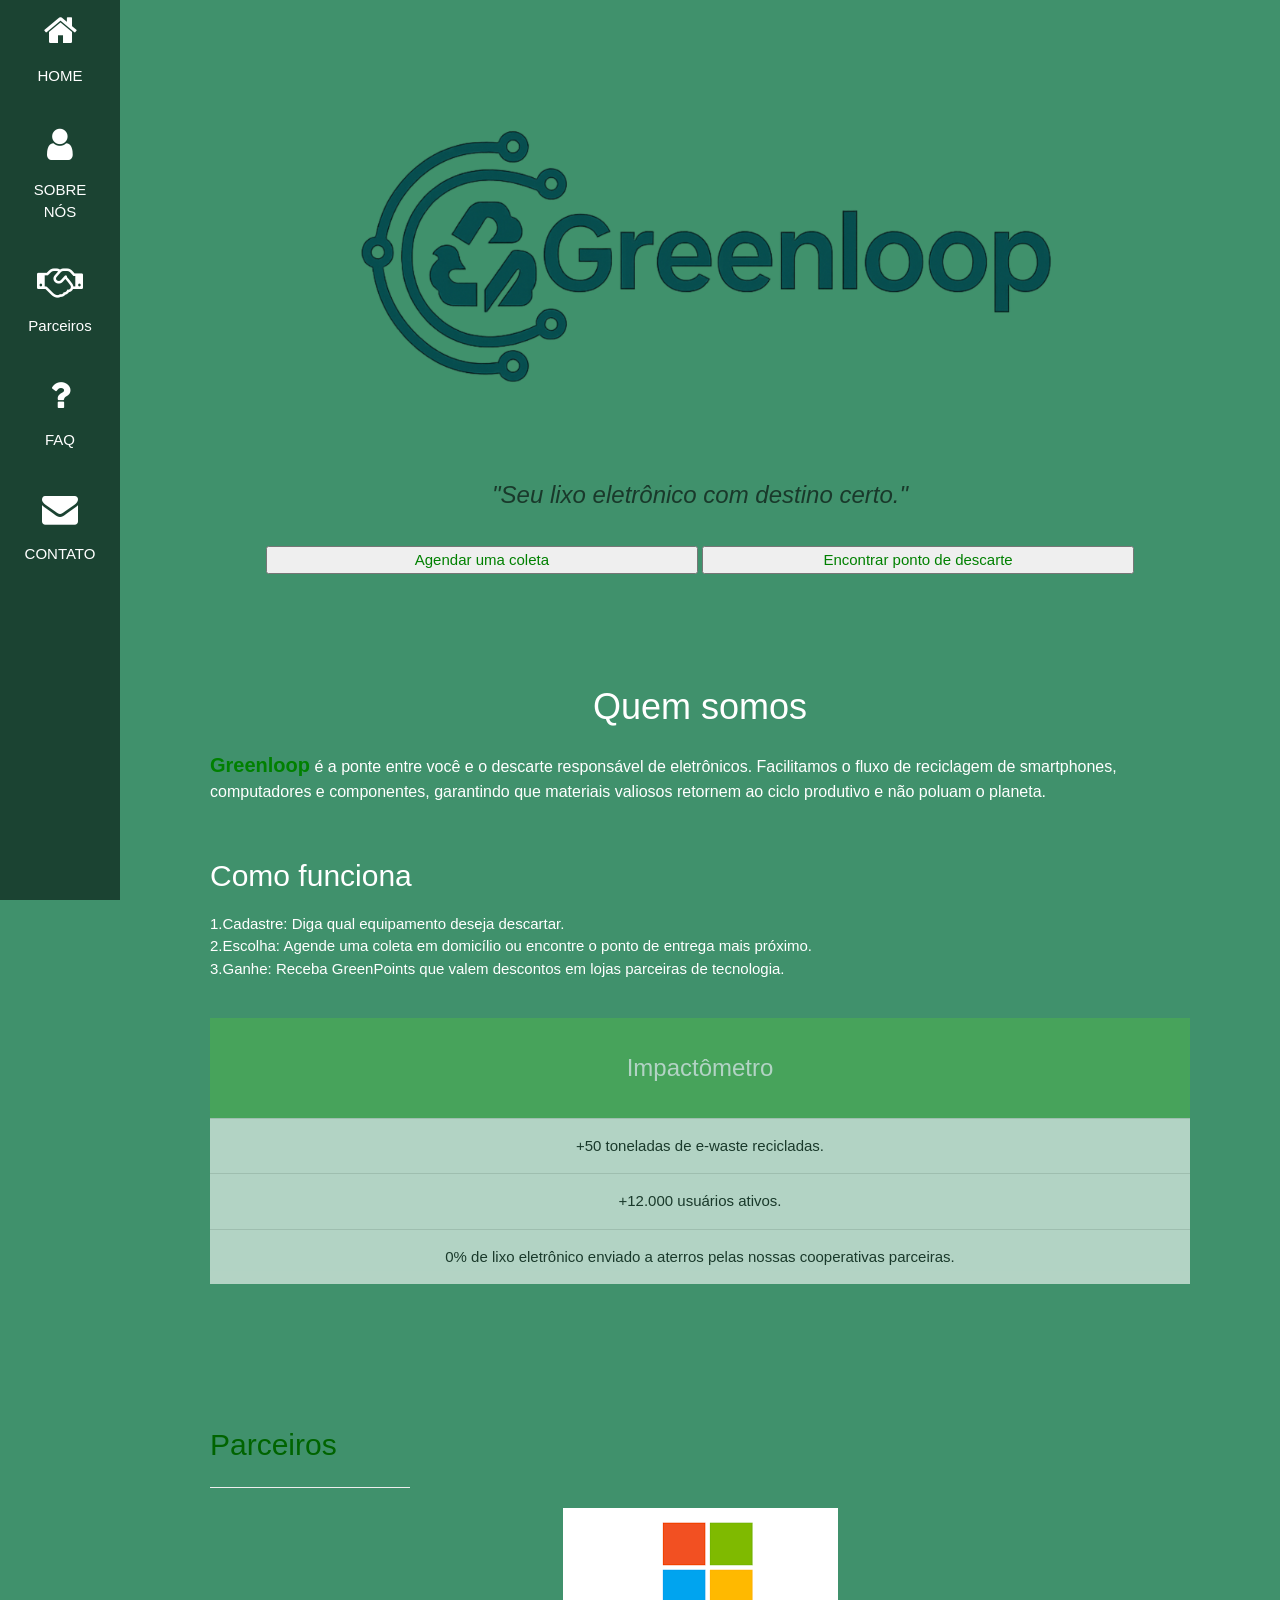
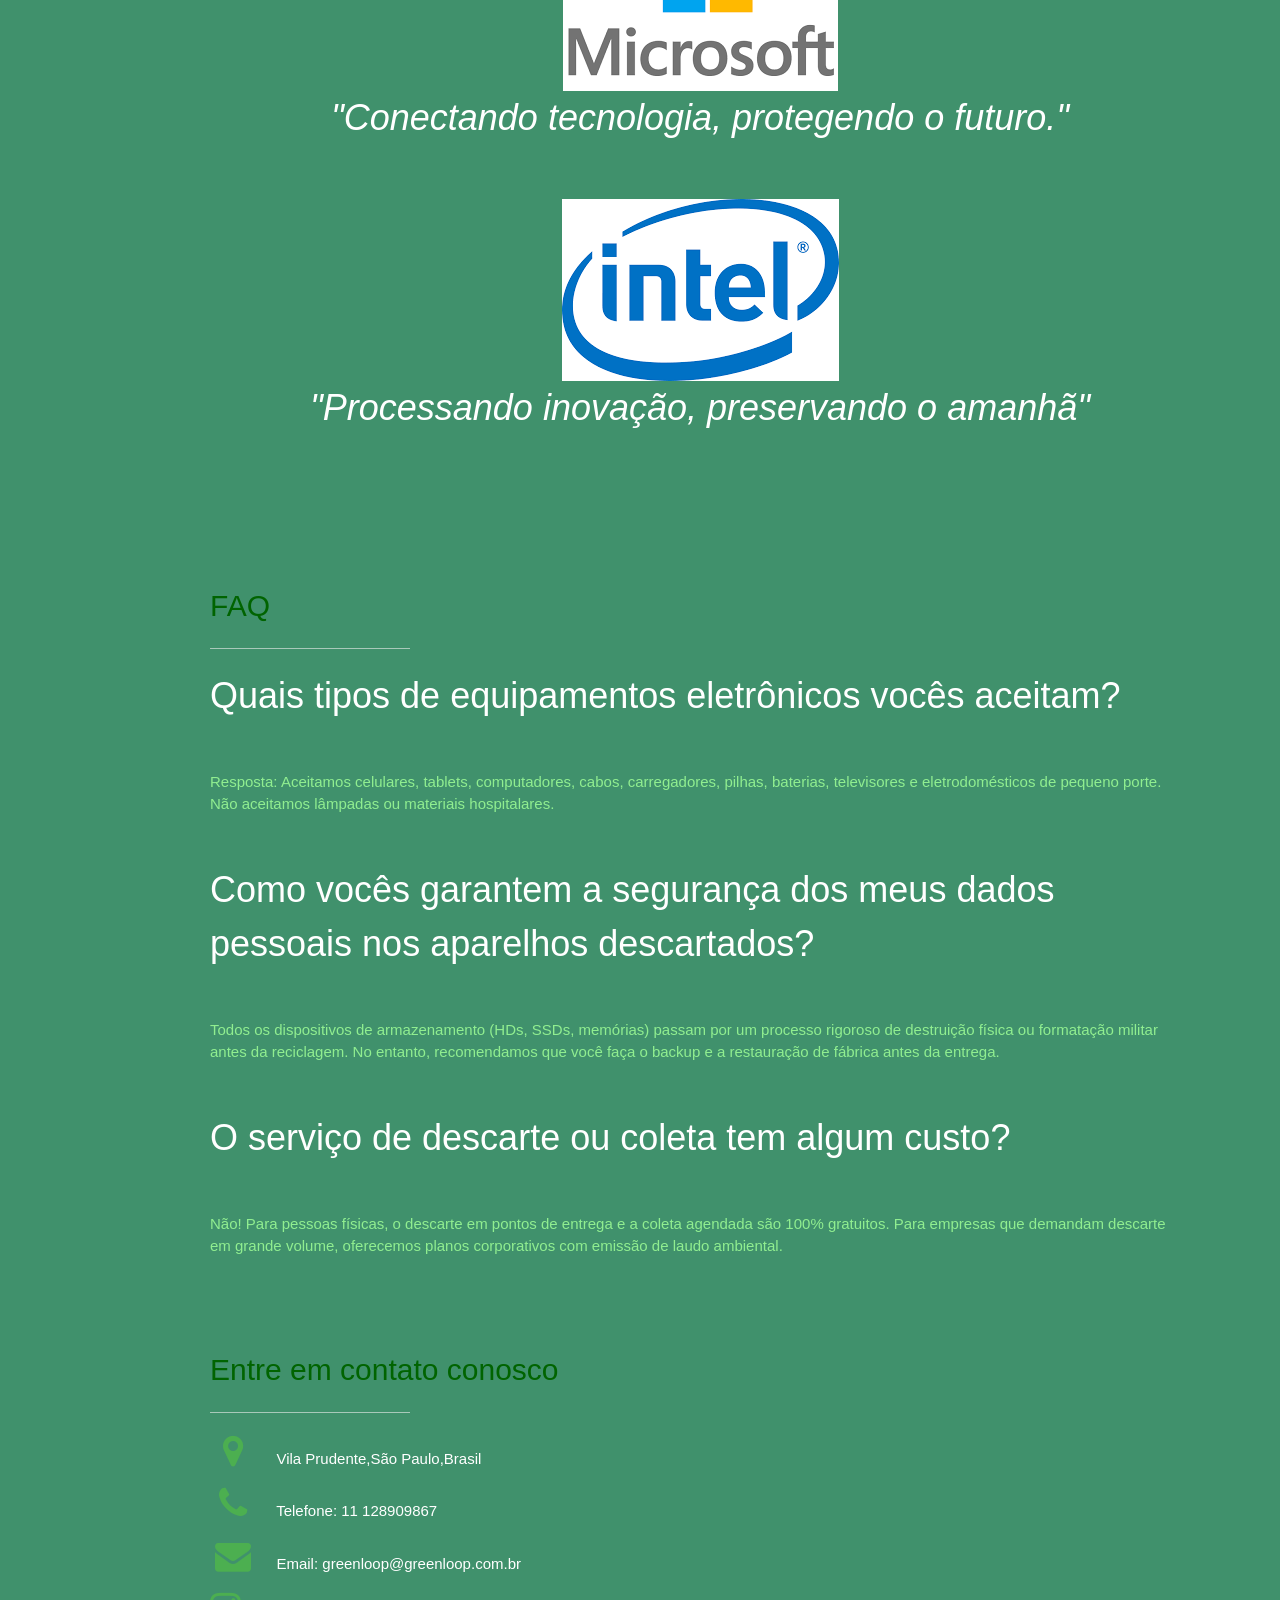
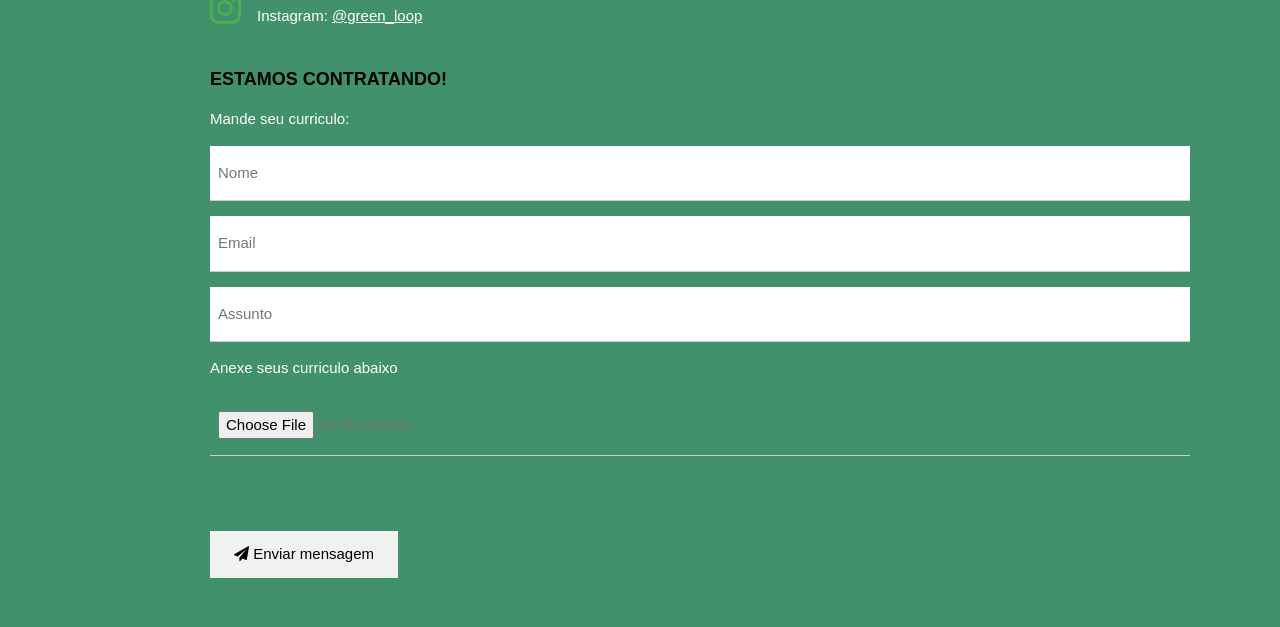
<file: greenloop-agnd16DS/index.html>
<!DOCTYPE html>
<html lang="pt-br">

<head>
    <meta charset="UTF-8">
    <meta name="viewport" content="width=device-width, initial-scale=1.0">
    <meta http-equiv="X-UA-Compatible" content="ie=edge">
    <link rel="stylesheet" href="https://www.w3schools.com/w3css/4/w3.css">
    <link rel="stylesheet" href="https://cdnjs.cloudflare.com/ajax/libs/font-awesome/4.7.0/css/font-awesome.min.css">
    <title>Greenloop</title>
    <style>
        #main {
            margin-left: 120px
        }

        .w3-row-padding img {
            margin-bottom: 12px
        }

        /* Definimos que a sidebar terá uma largura de 120px e cor a cord de fundo #222 */

        .w3-sidebar {
            width: 120px;
            background: #1B4332;
        }

        /*Define Fonte para todas as tags listadas abaixo*/

        body,h1,h2,h3,h4,h5,h6 {
            font-family: "Montserrat", sans-serif
            
        }


        h1,h2,h3,h4,h5,h6,p,a{
            color:white
        }

        @media only screen and (max-width: 600px) {
            #main {
                margin-left: 0
            }
        }
        b {
            font-size: large;
            color:black;
        }
    </style>

</head>

<body style="background-color: #40916C;">
    <!--SideBar-->
    <nav class="w3-sidebar w3-bar-block w3-center w3-hide-small">
        <!-- HOME -->
        <a href="#home" class="w3-bar-item w3-button w3-padding-large w3-hover-white w3-hover-text-green w3-text-white">
            <i class="fa fa-home w3-xxlarge"></i>
            <p>HOME</p>
        </a>
        <!-- Sobre -->
        <a href="#sobre" class="w3-bar-item w3-button w3-padding-large w3-hover-white w3-hover-text-green w3-text-white">
            <i class="fa fa-user w3-xxlarge"></i>
            <p>SOBRE NÓS</p>
        </a>
        <!-- Parceiros -->
        <a href="#parceiros" class="w3-bar-item w3-button w3-padding-large w3-hover-white w3-hover-text-green w3-text-white">
            <i class="fa fa-handshake-o w3-xxlarge"></i>
            <p>Parceiros</p>
        </a>

        <!--FAQ-->
        <a href="#FAQ" class="w3-bar-item w3-button w3-padding-large w3-hover-white w3-hover-text-green w3-text-white">
            <i class=" fa fa-question w3-xxlarge"></i>
            <p>FAQ</p>
        </a>
        <!-- Contato -->
        <a href="#contato" class="w3-bar-item w3-button w3-padding-large w3-hover-white w3-hover-text-green w3-text-white">
            <i class="fa fa-envelope w3-xxlarge"></i>
            <p>CONTATO</p>
        </a>
    </nav>
    <!--SideBar-->

    <!--NavBar-->
    <div class="w3-top w3-hide-large w3-hide-medium" >
        <nav class="w3-bar w3-black w3-opacity w3-hover-opacity-off w3-center w3-small">
            <a href="#home" class="w3-bar-item w3-button" style="width:25% ">HOME</a>
            <a href="#parceiros" class="w3-bar-item w3-button" style="width:27% ">PARCEIROS</a>
            <a href="#FAQ" class="w3-bar-item w3-button" style="width:25% ">FAQ</a>
            <a href="#contato" class="w3-bar-item w3-button" style="width:23% ">CONTATO</a>
        </nav>
    </div>
    <!--NavBar-->

    <!--Conteúdo da Página -->
    <div class="w3-padding-large" id="main">
        <!--Home -->
        <header class="w3-container w3-padding-32 w3-center " id="home">
            <h1>
                <img src="IMG/greenloop.png" alt="Logo GreenLoop" class="w3-image" width="68%">
            </h1>
            <h3 class="w3-opacity"><i class="w3-text-black">"Seu lixo eletrônico com destino certo."</i></h3>
            <br>
            <button style="color: green; width: 40%;">Agendar uma coleta</button> 
            <button style="color: green; width: 40%">Encontrar ponto de descarte</button>
        </header>
        <!--Home -->

        <!-- Sobre -->
        <div class="w3-content  w3-padding-64" id="sobre">
            <h1 style="text-align: center;">Quem somos</h1>
            <p style="font-size: medium;"> <b style="color: green; font-size: 20px;">Greenloop</b> é a ponte entre você e o descarte responsável de eletrônicos. 
            Facilitamos o fluxo de reciclagem de smartphones, computadores e componentes, garantindo que materiais 
            valiosos retornem ao ciclo produtivo e não poluam o planeta.</p>
            <br>
            <h2>Como funciona</h2>
            <p>1.Cadastre: Diga qual equipamento deseja descartar.<br>
            2.Escolha: Agende uma coleta em domicílio ou encontre o ponto de entrega mais próximo.<br>
            3.Ganhe: Receba GreenPoints que valem descontos em lojas parceiras de tecnologia.</p>
            <br>
              <div class="w3-center">
                    <ul class="w3-ul w3-white w3-center w3-opacity w3-hover-opacity-off">
                        <li class="w3-green w3-xlarge w3-padding-32">Impactômetro</li>
                        <li class="w3-padding-16">+50 toneladas de e-waste recicladas.</li>
                        <li class="w3-padding-16">+12.000 usuários ativos.</li>
                        <li class="w3-padding-16">0% de lixo eletrônico enviado a aterros pelas nossas cooperativas parceiras.</li>
                    </ul>
                </div>
            

        </div>
        <!-- Sobre -->


        <!-- PARCEIROS-->
        <div class=" w3-content w3-padding-64" id="parceiros">
            <h2 style="color: darkgreen;">Parceiros</h2>
            <hr class="w3-center" style="width:200px" class="w3-opacity">
            <h1 class="w3-center">
                <img src="IMG/microsoft.png"><br>
                <i>"Conectando tecnologia, protegendo o futuro."</i>
                <br>
                <br>
                <img src="IMG/intel.png"><br>
                <i>"Processando inovação, preservando o amanhã"</i>
            </h1>
            
        </div>


        <!-- FAQ -->
        <div class="w3-padding-64 w3-content w3-" id="FAQ">
            <h2 style="color: darkgreen;">FAQ</h2>
            <hr style="width:200px" class="w3-opacity">
            <h1>Quais tipos de equipamentos eletrônicos vocês aceitam?</h1>
            <br>
            <p style="color: lightgreen;">Resposta: Aceitamos celulares, tablets, computadores, cabos, carregadores, pilhas, baterias, televisores e eletrodomésticos de pequeno porte. Não aceitamos lâmpadas ou materiais hospitalares.</p>
            <br>
            <h1>Como vocês garantem a segurança dos meus dados pessoais nos aparelhos descartados?</h1>
            <br>
            <p style="color: lightgreen;">Todos os dispositivos de armazenamento (HDs, SSDs, memórias) passam por um processo rigoroso de destruição física ou formatação militar antes da reciclagem. No entanto, recomendamos que você faça o backup e a restauração de fábrica antes da entrega.</p>
            <br>
            <h1>O serviço de descarte ou coleta tem algum custo?</h1>
            <br>
            <p style="color: lightgreen;">Não! Para pessoas físicas, o descarte em pontos de entrega e a coleta agendada são 100% gratuitos. Para empresas que demandam descarte em grande volume, oferecemos planos corporativos com emissão de laudo ambiental.</p>
        </div>

       
        <!-- Contato -->
        <div class="w3-padding-128 w3-content w3-text-grey" id="contato">
            <h2 style="color: darkgreen;">Entre em contato conosco</h2>
            <hr style="width:200px" class="w3-opacity">
            <div class="w3-section">
                <p>
                    <i class="fa fa-map-marker fa-fw w3-text-green w3-xxlarge w3-margin-right"></i> Vila Prudente,São Paulo,Brasil</p>
                <p>
                    <i class="fa fa-phone fa-fw w3-text-green w3-xxlarge w3-margin-right"></i> Telefone: 11 128909867</p>
                <p>
                    <i class="fa fa-envelope fa-fw w3-text-green w3-xxlarge w3-margin-right"> </i> Email: greenloop@greenloop.com.br</p>
                <p>
                    <i class=" fa fa-instagram w3-text-green w3-xxlarge w3-margin-right"></i>Instagram:
                    <a class="w3-hover-text-green" href="https://www.instagram.com/">@green_loop</a>
                </p>
            </div>
            <br>
            <b style="font-size: large;">ESTAMOS CONTRATANDO!</b>
            <br>
            <p>Mande seu curriculo:</p>

            <form>
                <p>
                    <input class="w3-input w3-padding-16" type="text" placeholder="Nome" required name="Nome">
                </p>
                <p>
                    <input class="w3-input w3-padding-16" type="text" placeholder="Email" required name="Email">
                </p>
                <p>
                    <input class="w3-input w3-padding-16" type="text" placeholder="Assunto" required name="Assunto">
                </p>
                <p>
                    <p>Anexe seus curriculo abaixo</p>
                    <input type="file" class="w3-input w3-padding-16" name="arquivos">
                </p>
                <br>
                <br>
                <p>
                    <button class="w3-button w3-light-grey w3-padding-large" type="submit">
                        <i class="fa fa-paper-plane"></i> Enviar mensagem
                    </button>
                </p>
            </form>
            <br>
        </div>
        <!-- Contato -->

    </div>
</body>

</html>
</file>
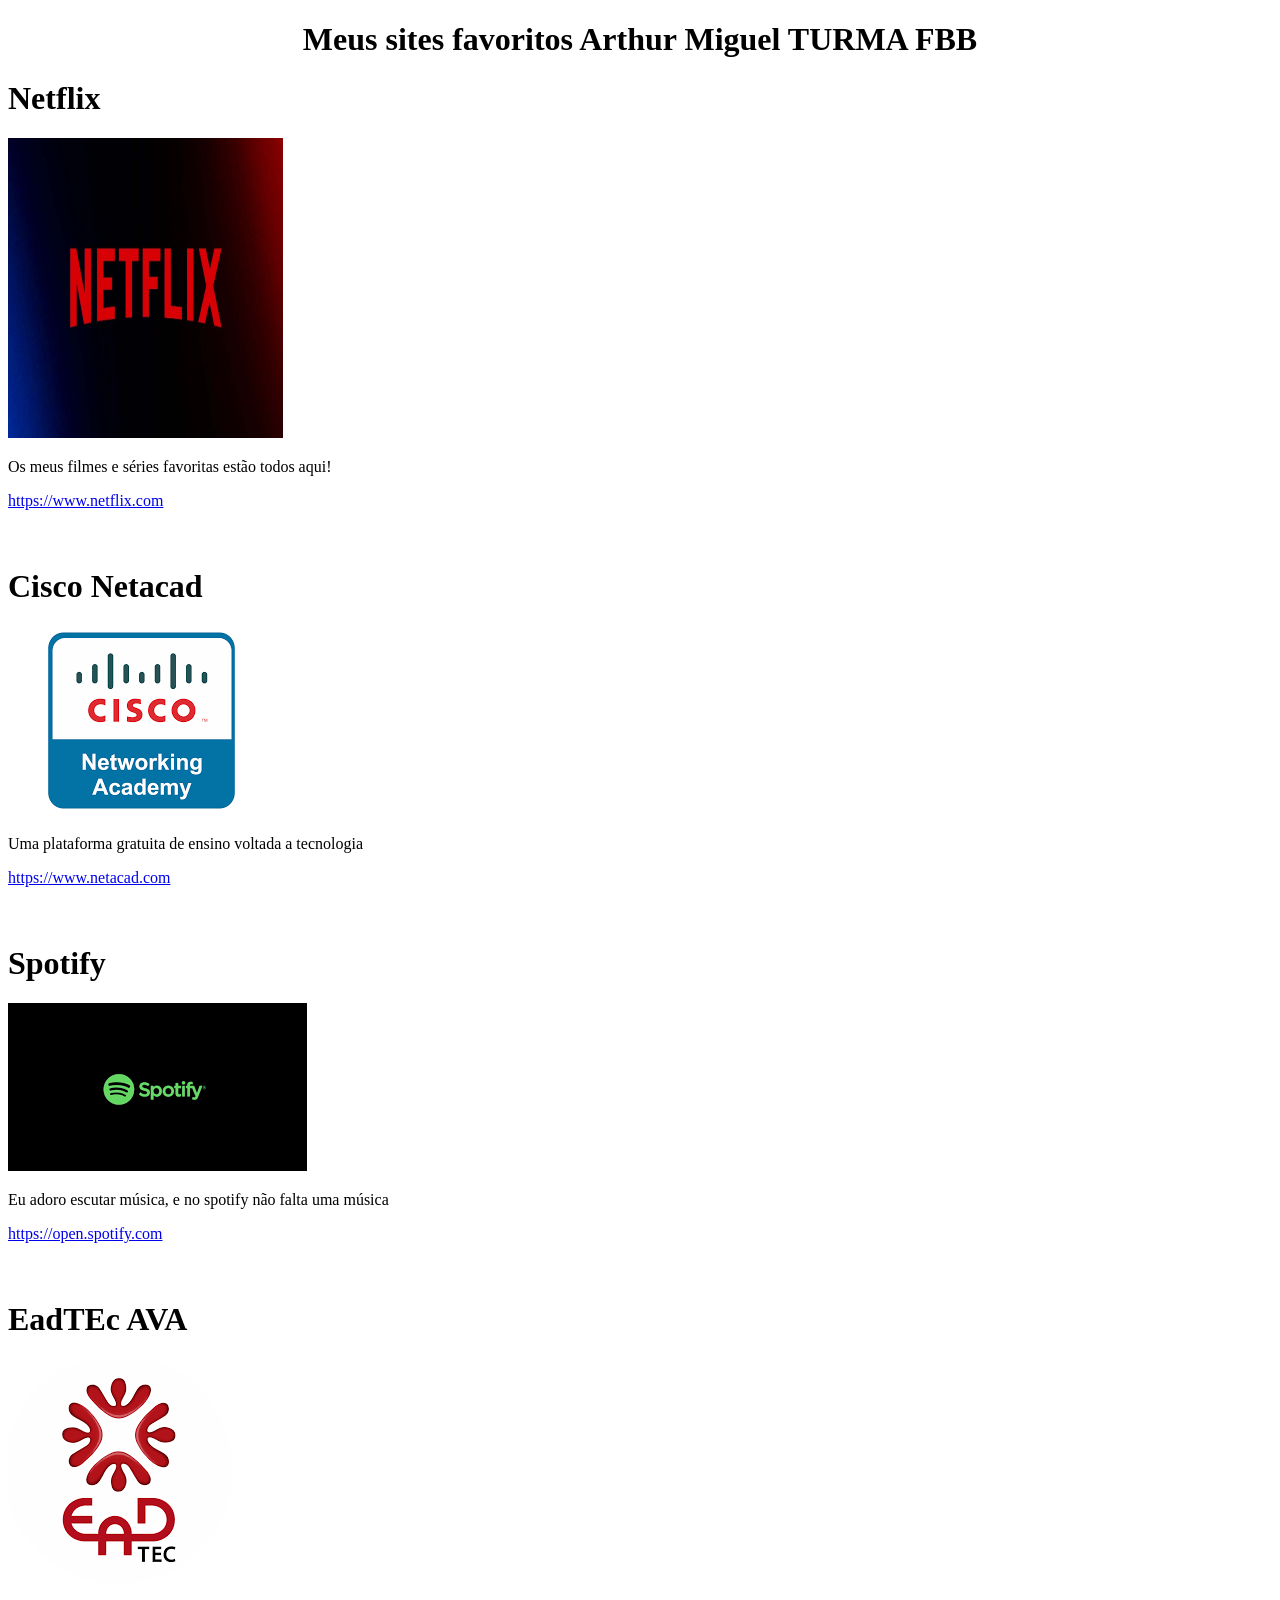
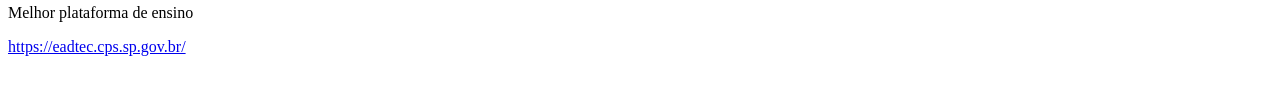
<file: melhores-sites/index.html>
<!DOCTYPE html>
<html lang="pt-br">
<head>
    <H1 style="text-align: center;">Meus sites favoritos Arthur Miguel TURMA FBB</H1>
    <meta charset="UTF-8">
    <meta name="viewport" content="width=device-width, initial-scale=1.0">
    <title>Melhores Sites</title>
</head>
<body>
    <h1>Netflix</h1>
    <img  src="netflix.jpg" width="275px" height="300px">
    <p>Os meus filmes e séries favoritas estão todos aqui!</p>
    <a href="https://www.netflix.com">https://www.netflix.com</a> <br> <br> <br>
    
    <h1>Cisco Netacad</h1>
    <img src="netacad.png">
    <p>Uma plataforma gratuita de ensino voltada a tecnologia</p>
    <a href="https://www.netacad.com">https://www.netacad.com</a> <br> <br> <br>

    <h1>Spotify</h1>
    <img src="spotify.png">
    <p>Eu adoro escutar música, e no spotify não falta uma música</p>
    <a href="https://open.spotify.com">https://open.spotify.com</a> <br> <br> <br>

    <h1>EadTEc AVA</h1>
    <img src="eadtec.png">
    <p>Melhor plataforma de ensino</p>
    <a href="https://eadtec.cps.sp.gov.br/">https://eadtec.cps.sp.gov.br/</a> <br> <br> <br>
</body>
</html>
</file>
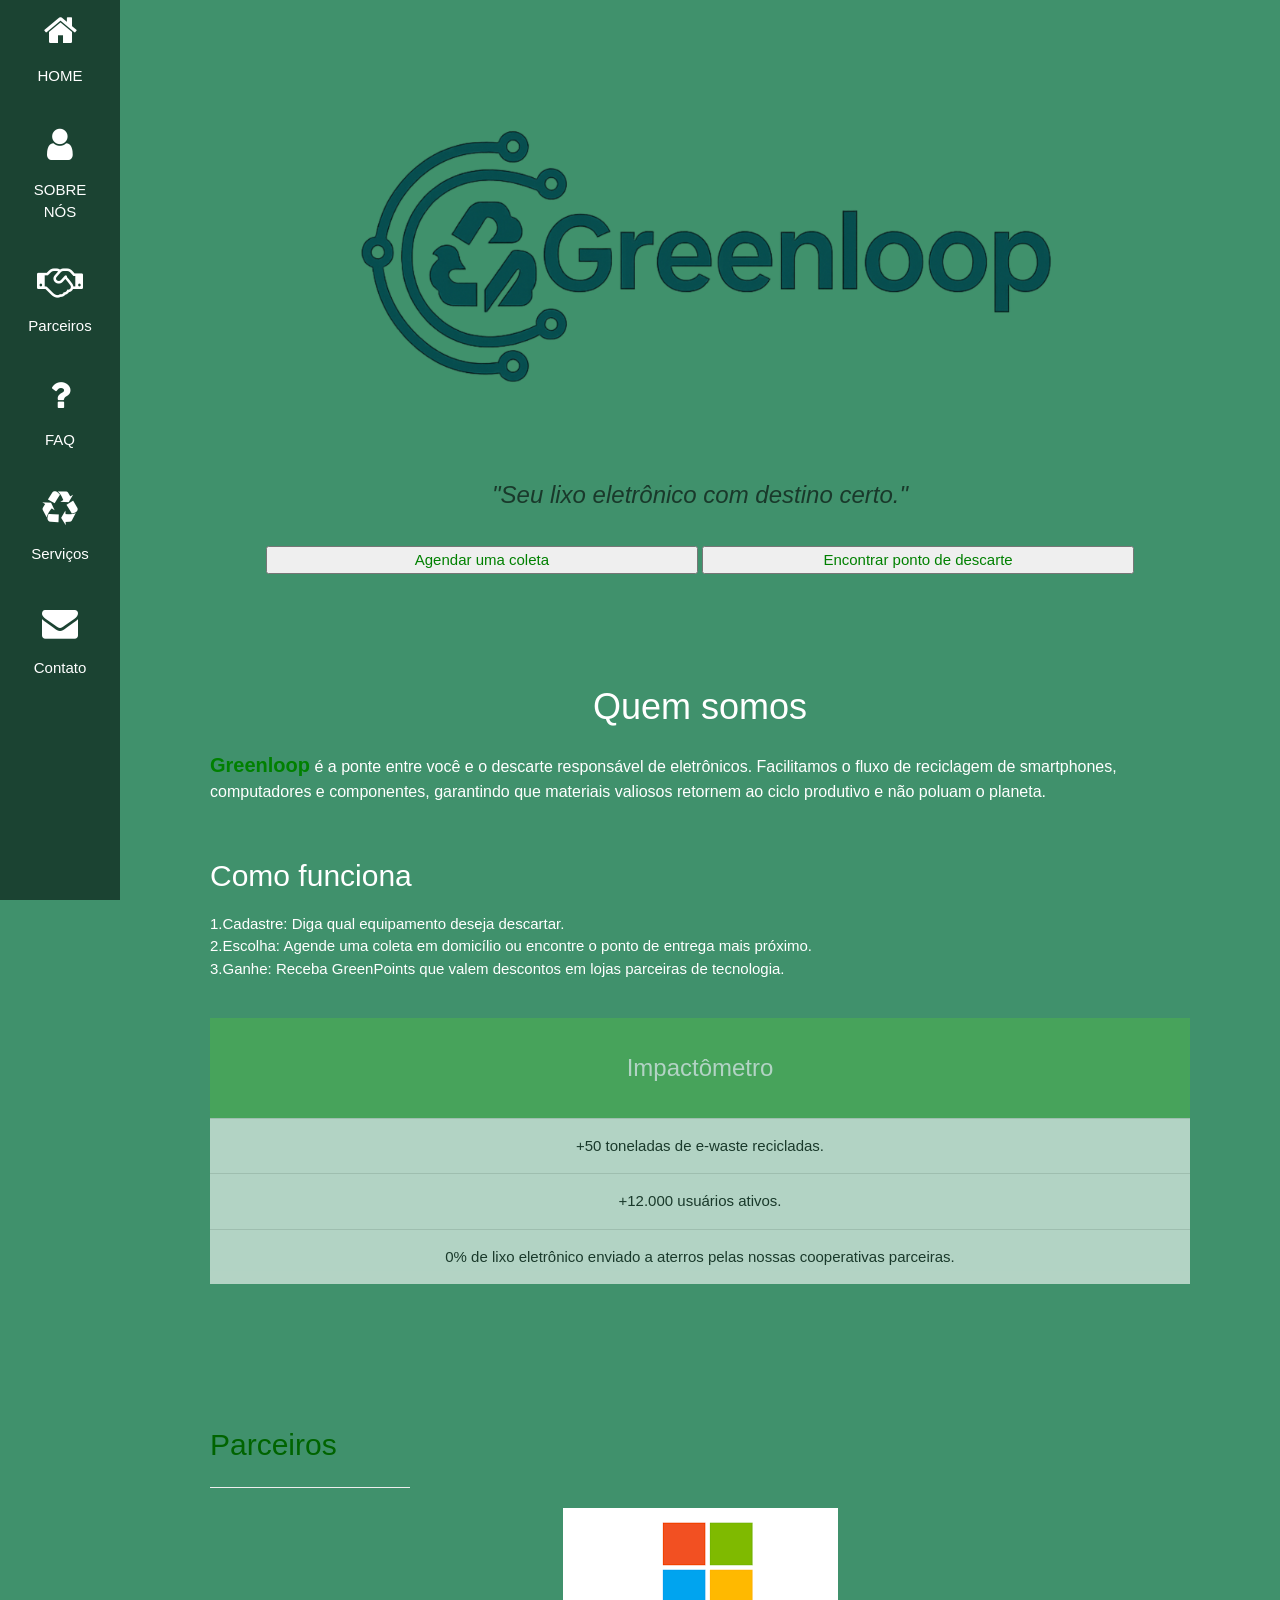
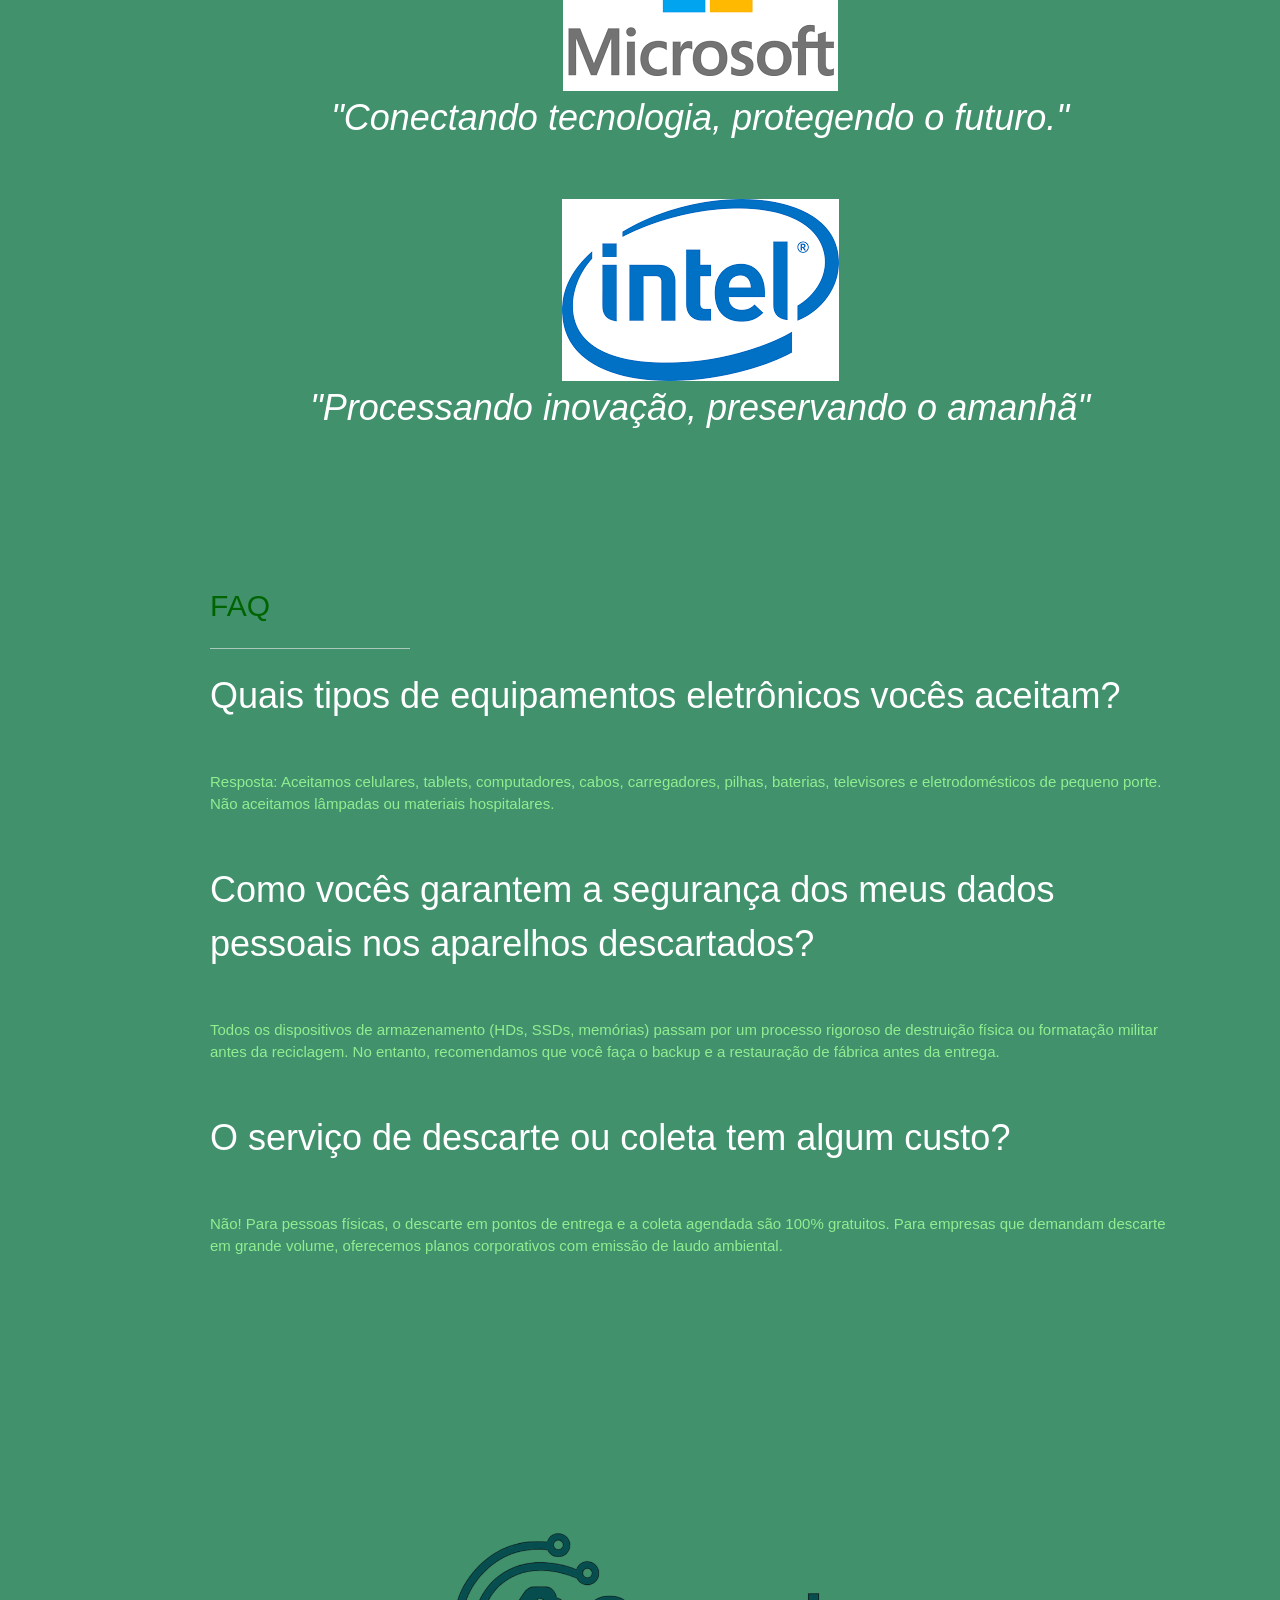
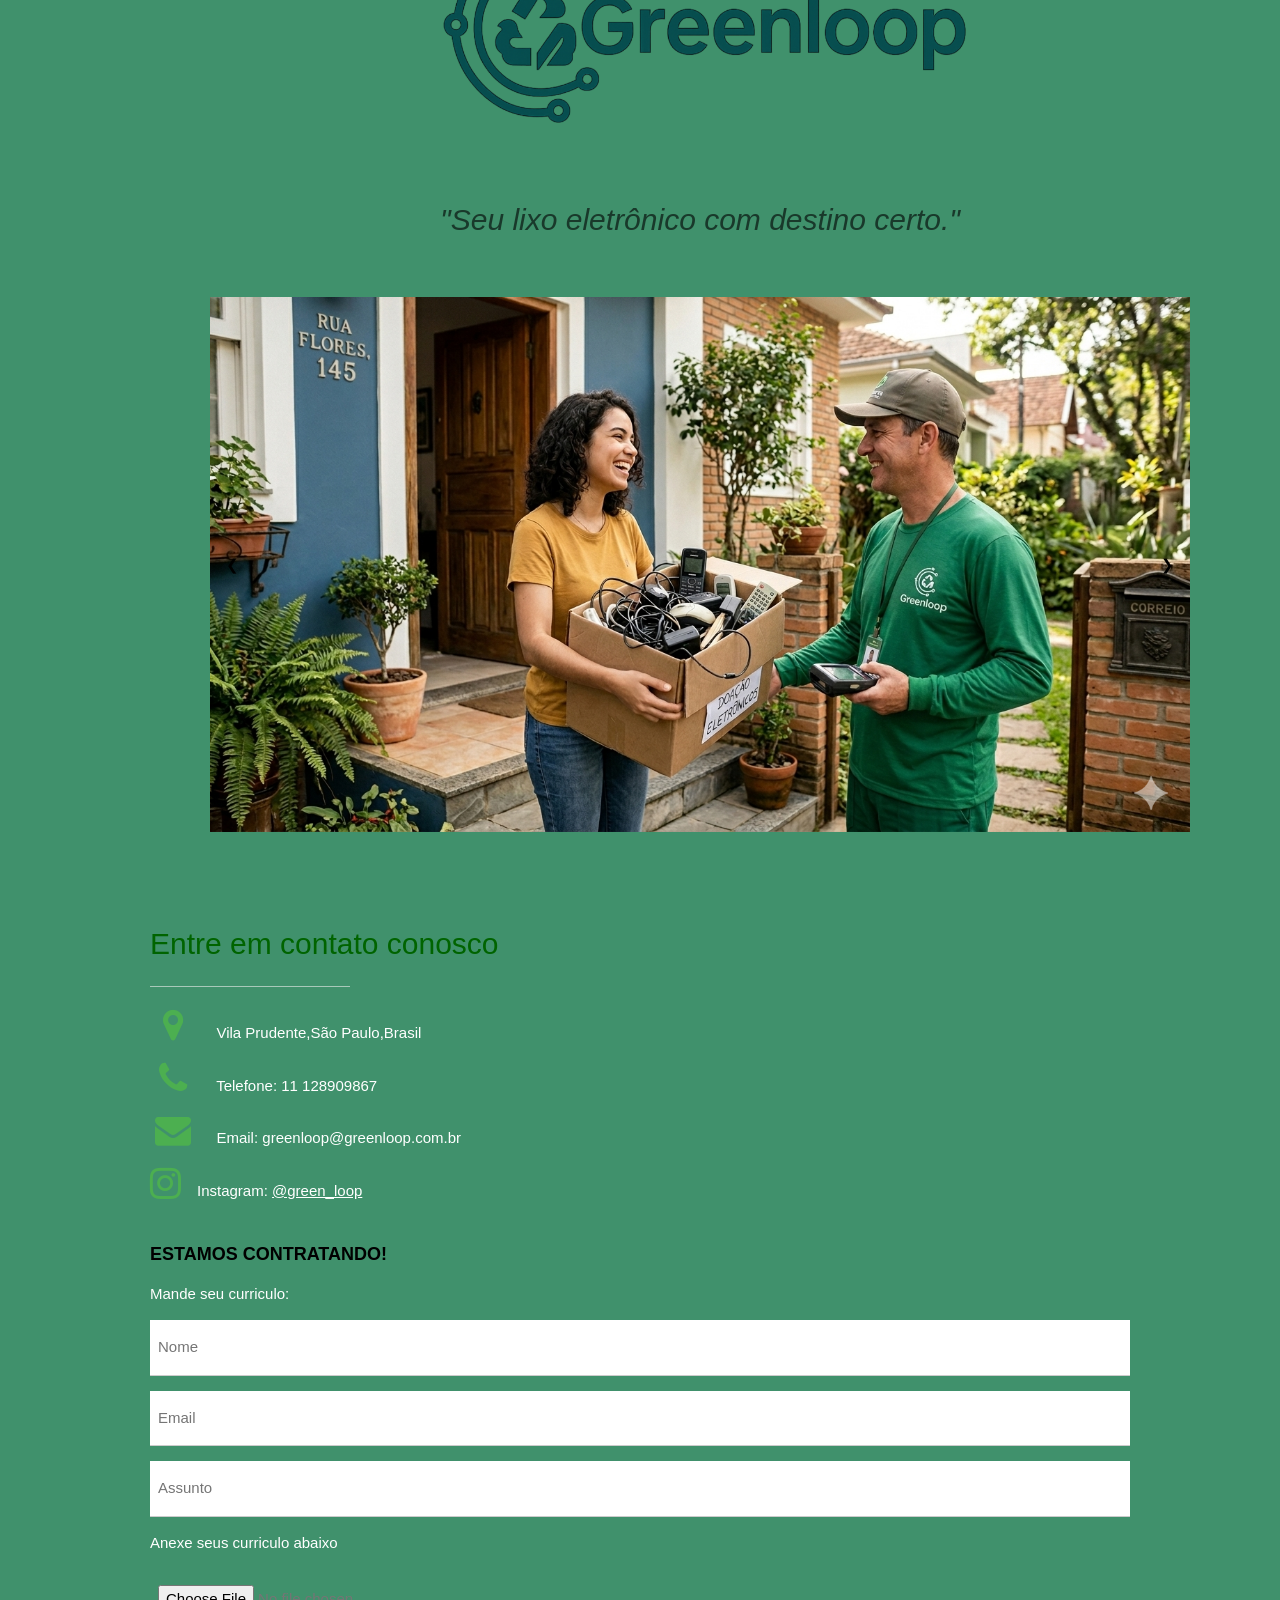
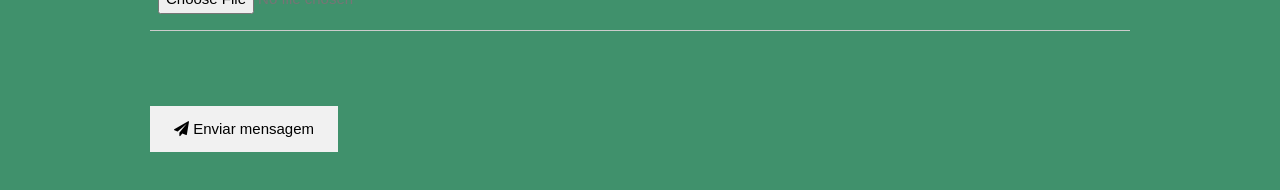
<file: 1°Semestre/greenloop-agnd16DS/index.html>
<!DOCTYPE html>
<html lang="pt-br">

<head>
    <meta charset="UTF-8">
    <meta name="viewport" content="width=device-width, initial-scale=1.0">
    <meta http-equiv="X-UA-Compatible" content="ie=edge">
    <link rel="stylesheet" href="https://www.w3schools.com/w3css/4/w3.css">
    <link rel="stylesheet" href="https://cdnjs.cloudflare.com/ajax/libs/font-awesome/4.7.0/css/font-awesome.min.css">
    <title>Greenloop</title>
    <script>
       // CORREÇÃO: Garante que o script rode APENAS quando o HTML terminar de carregar
        window.onload = function() {
            showDivs(slideIndex);
        };
       var slideIndex = 1;
        showDivs(slideIndex);
        function plusDivs(n) {
        showDivs(slideIndex += n);
        }
        function showDivs(n) {
        var i;
        var x = document.getElementsByClassName("slides");
        if (n > x.length) {slideIndex = 1}    
        if (n < 1) {slideIndex = x.length}
        for (i = 0; i < x.length; i++) {
         x[i].style.display = "none";  
         }
     x[slideIndex-1].style.display = "block";  
    }
    </script>

   <style>
        #main {
            margin-left: 120px
        }

        .w3-row-padding img {
            margin-bottom: 12px
        }

        /* Definimos que a sidebar terá uma largura de 120px e cor a cord de fundo #222 */

        .w3-sidebar {
            width: 120px;
            background: #1B4332;
        }

        /*Define Fonte para todas as tags listadas abaixo*/

        body,h1,h2,h3,h4,h5,h6 {
            font-family: "Montserrat", sans-serif
            
        }


        h1,h2,h3,h4,h5,h6,p,a{
            color:white
        }

        @media only screen and (max-width: 600px) {
            #main {
                margin-left: 0
            }
        }
        b {
            font-size: large;
            color:black;
        }
    </style>

</head>

<body style="background-color: #40916C;">
    <!--SideBar-->
    <nav class="w3-sidebar w3-bar-block w3-center w3-hide-small">
        <!-- HOME -->
        <a href="#home" class="w3-bar-item w3-button w3-padding-large w3-hover-white w3-hover-text-green w3-text-white">
            <i class="fa fa-home w3-xxlarge"></i>
            <p>HOME</p>
        </a>
        <!-- Sobre -->
        <a href="#sobre" class="w3-bar-item w3-button w3-padding-large w3-hover-white w3-hover-text-green w3-text-white">
            <i class="fa fa-user w3-xxlarge"></i>
            <p>SOBRE NÓS</p>
        </a>
        <!-- Parceiros -->
        <a href="#parceiros" class="w3-bar-item w3-button w3-padding-large w3-hover-white w3-hover-text-green w3-text-white">
            <i class="fa fa-handshake-o w3-xxlarge"></i>
            <p>Parceiros</p>
        </a>

        <!--FAQ-->
        <a href="#FAQ" class="w3-bar-item w3-button w3-padding-large w3-hover-white w3-hover-text-green w3-text-white">
            <i class=" fa fa-question w3-xxlarge"></i>
            <p>FAQ</p>
        </a>
        <!--Serviços -->
        <a href="#servicos" class="w3-bar-item w3-button w3-padding-large w3-hover-white w3-hover-text-green w3-text-white">
            <i class=" fa fa-recycle w3-xxlarge"></i>
            <p>Serviços</p>
        </a>
        <!-- Contato -->
        <a href="#contato" class="w3-bar-item w3-button w3-padding-large w3-hover-white w3-hover-text-green w3-text-white">
            <i class="fa fa-envelope w3-xxlarge"></i>
            <p>Contato</p>
        </a>
    </nav>

    <!--NavBar-->
    <div class="w3-top w3-hide-large w3-hide-medium" >
        <nav class="w3-bar w3-black w3-opacity w3-hover-opacity-off w3-center w3-small">
            <a href="#home" class="w3-bar-item w3-button" style="width:25% ">HOME</a>
            <a href="#parceiros" class="w3-bar-item w3-button" style="width:27% ">PARCEIROS</a>
            <a href="#FAQ" class="w3-bar-item w3-button" style="width:25% ">FAQ</a>
            <a href="#servicos"class="w3-bar-item w3-button" style="width:25% " >SERVIÇOS</a>
            <a href="#contato" class="w3-bar-item w3-button" style="width:23% ">CONTATO</a>
        </nav>
    </div>

    <!--Conteúdo da Página -->
    <div class="w3-padding-large" id="main">
        <!--Home -->
        <header class="w3-container w3-padding-32 w3-center " id="home">
            <h1>
                <img src="IMG/greenloop.png" alt="Logo GreenLoop" class="w3-image" width="68%">
            </h1>
            <h3 class="w3-opacity"><i class="w3-text-black">"Seu lixo eletrônico com destino certo."</i></h3>
            <br>
            <button style="color: green; width: 40%;">Agendar uma coleta</button> 
            <button style="color: green; width: 40%">Encontrar ponto de descarte</button>
        </header>
        <!--Home -->

        <!-- Sobre -->
        <div class="w3-content  w3-padding-64" id="sobre">
            <h1 style="text-align: center;">Quem somos</h1>
            <p style="font-size: medium;"> <b style="color: green; font-size: 20px;">Greenloop</b> é a ponte entre você e o descarte responsável de eletrônicos. 
            Facilitamos o fluxo de reciclagem de smartphones, computadores e componentes, garantindo que materiais 
            valiosos retornem ao ciclo produtivo e não poluam o planeta.</p>
            <br>
            <h2>Como funciona</h2>
            <p>1.Cadastre: Diga qual equipamento deseja descartar.<br>
            2.Escolha: Agende uma coleta em domicílio ou encontre o ponto de entrega mais próximo.<br>
            3.Ganhe: Receba GreenPoints que valem descontos em lojas parceiras de tecnologia.</p>
            <br>
              <div class="w3-center">
                    <ul class="w3-ul w3-white w3-center w3-opacity w3-hover-opacity-off">
                        <li class="w3-green w3-xlarge w3-padding-32">Impactômetro</li>
                        <li class="w3-padding-16">+50 toneladas de e-waste recicladas.</li>
                        <li class="w3-padding-16">+12.000 usuários ativos.</li>
                        <li class="w3-padding-16">0% de lixo eletrônico enviado a aterros pelas nossas cooperativas parceiras.</li>
                    </ul>
                </div>
            

        </div>



        <!-- PARCEIROS-->
        <div class=" w3-content w3-padding-64" id="parceiros">
            <h2 style="color: darkgreen;">Parceiros</h2>
            <hr class="w3-center" style="width:200px" class="w3-opacity">
            <h1 class="w3-center">
                <img src="IMG/microsoft.png"><br>
                <i>"Conectando tecnologia, protegendo o futuro."</i>
                <br>
                <br>
                <img src="IMG/intel.png"><br>
                <i>"Processando inovação, preservando o amanhã"</i>
            </h1>
            
        </div>


        <!-- FAQ -->
        <div class="w3-padding-64 w3-content w3-" id="FAQ">
            <h2 style="color: darkgreen;">FAQ</h2>
            <hr style="width:200px" class="w3-opacity">
            <h1>Quais tipos de equipamentos eletrônicos vocês aceitam?</h1>
            <br>
            <p style="color: lightgreen;">Resposta: Aceitamos celulares, tablets, computadores, cabos, carregadores, pilhas, baterias, televisores e eletrodomésticos de pequeno porte. Não aceitamos lâmpadas ou materiais hospitalares.</p>
            <br>
            <h1>Como vocês garantem a segurança dos meus dados pessoais nos aparelhos descartados?</h1>
            <br>
            <p style="color: lightgreen;">Todos os dispositivos de armazenamento (HDs, SSDs, memórias) passam por um processo rigoroso de destruição física ou formatação militar antes da reciclagem. No entanto, recomendamos que você faça o backup e a restauração de fábrica antes da entrega.</p>
            <br>
            <h1>O serviço de descarte ou coleta tem algum custo?</h1>
            <br>
            <p style="color: lightgreen;">Não! Para pessoas físicas, o descarte em pontos de entrega e a coleta agendada são 100% gratuitos. Para empresas que demandam descarte em grande volume, oferecemos planos corporativos com emissão de laudo ambiental.</p>
        </div>

        <!--Serviços-->
        <div class="w3-padding-64 w3-content" id="servicos"></div>
           <div class="w3-center"> 
                <h1>
                <img src="IMG/greenloop.png" alt="Logo GreenLoop" class="w3-image" width="50%">
                </h1>
                <h2 class="w3-opacity"><i class="w3-text-black">"Seu lixo eletrônico com destino certo."</i></h2>
                <br>
                <br>
                
            </div>
            <div class="w3-content w3-display-container w3-center" >

                <img class="slides" src="IMG/servico1.png" style="width:100%">
                <img class="slides" src="IMG/servico2.png" style="width:100%">
                <img class="slides" src="IMG/servico3.png" style="width:100%">
                
                
  
                <button class="w3-button w3-display-left w3-hover-green" onclick="plusDivs(-1)">&#10094;</button>
                <button class="w3-button w3-display-right w3-hover-green" onclick="plusDivs(1)">&#10095;</button>
            </div>
        </div>    


        <!-- Contato -->
        <br>
        <br>
        <br>
        <div class="w3-padding-128 w3-content w3-text-grey" id="contato">
            <h2 style="color: darkgreen;">Entre em contato conosco</h2>
            <hr style="width:200px" class="w3-opacity">
            <div class="w3-section">
                <p>
                    <i class="fa fa-map-marker fa-fw w3-text-green w3-xxlarge w3-margin-right"></i> Vila Prudente,São Paulo,Brasil</p>
                <p>
                    <i class="fa fa-phone fa-fw w3-text-green w3-xxlarge w3-margin-right"></i> Telefone: 11 128909867</p>
                <p>
                    <i class="fa fa-envelope fa-fw w3-text-green w3-xxlarge w3-margin-right"> </i> Email: greenloop@greenloop.com.br</p>
                <p>
                    <i class=" fa fa-instagram w3-text-green w3-xxlarge w3-margin-right"></i>Instagram:
                    <a class="w3-hover-text-green" href="https://www.instagram.com/">@green_loop</a>
                </p>
            </div>
            <br>
            <b style="font-size: large;">ESTAMOS CONTRATANDO!</b>
            <br>
            <p>Mande seu curriculo:</p>

            <form>
                <p>
                    <input class="w3-input w3-padding-16" type="text" placeholder="Nome" required name="Nome">
                </p>
                <p>
                    <input class="w3-input w3-padding-16" type="text" placeholder="Email" required name="Email">
                </p>
                <p>
                    <input class="w3-input w3-padding-16" type="text" placeholder="Assunto" required name="Assunto">
                </p>
                <p>
                    <p>Anexe seus curriculo abaixo</p>
                    <input type="file" class="w3-input w3-padding-16" name="arquivos">
                </p>
                <br>
                <br>
                <p>
                    <button class="w3-button w3-light-grey w3-padding-large" type="submit">
                        <i class="fa fa-paper-plane"></i> Enviar mensagem
                    </button>
                </p>
            </form>
            <br>
        </div>
        <!-- Contato -->

    </div>
</body>

</html>
</file>
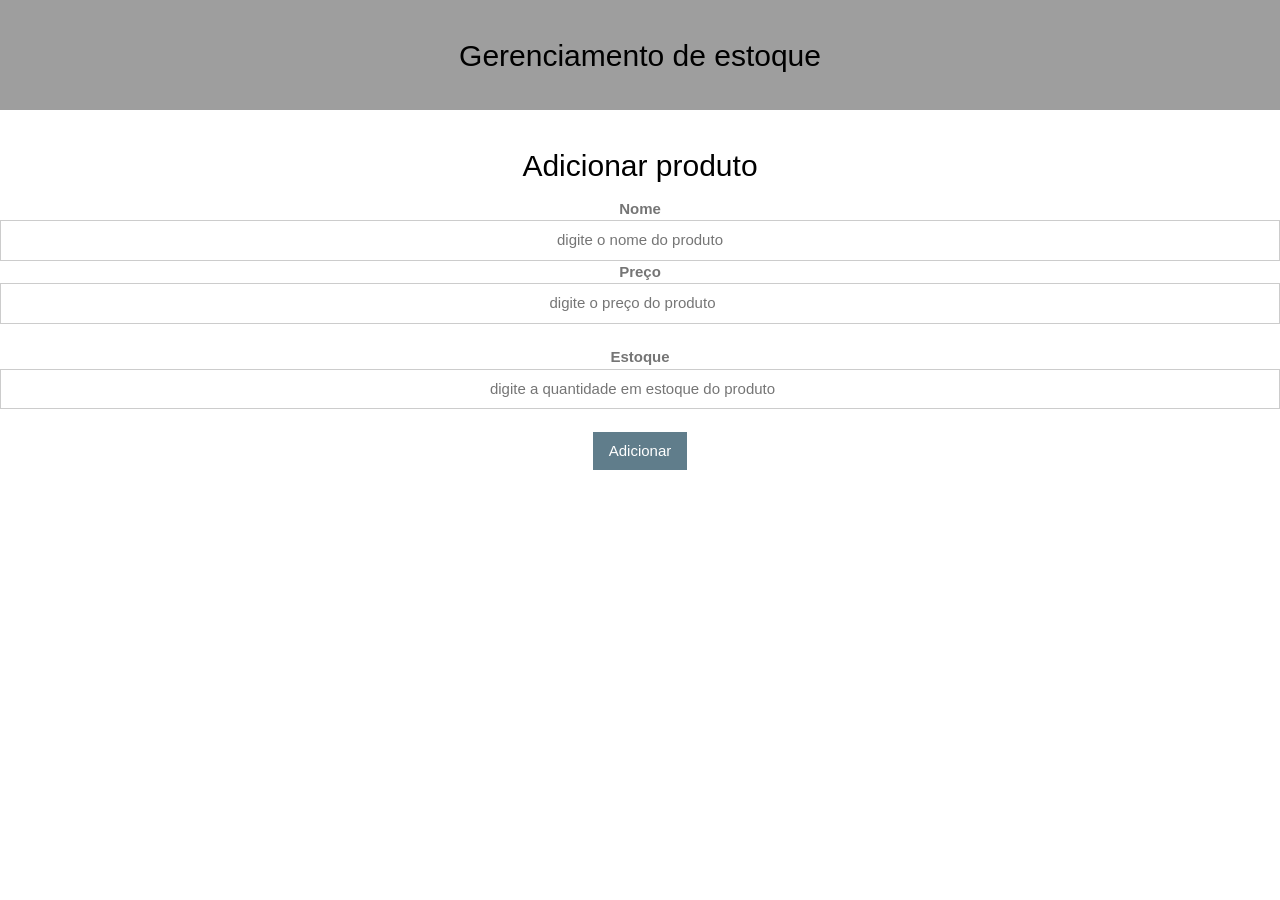
<file: 2°Semestre/controle de estoque/index.html>
<!DOCTYPE html> 
<html lang="pt-BR"> 
    <head> 
        <meta charset="UTF-8"> 
        <meta name="viewport" content="width=device-width, initial-scale=1.0"> 
        <meta http-equiv="X-UA-Compatible" content="ie=edge"> 
        <link rel="stylesheet" href="https://www.w3schools.com/w3css/4/w3.css"> 
        <title>Gerenciamento de estoque</title> 
        <style>
            body{ 
                text-align: center;
            }
            td, th 
            {
                padding: 8px 20px;
            }

        </style>
    </head> 
    <body> 
        <div class="w3-container w3-gray">
            <br> 
            <h2 style="text-align: center;">Gerenciamento de estoque</h2> 
            <br>
        </div> 
        <br>
        <form class="w3container" method="post" action="index.php"> 
            <h2 style="text-align: center;">Adicionar produto</h2>

            <label class="w3-text-gray"><b>Nome</b></label> 
                <input class="w3-input w3-border w3-lightgrey" style="text-align: center;" placeholder="digite o nome do produto" name="nomeproduto" type="text"> 
           <label class="w3-text-gray"><b>Preço</b></label>
            <input class="w3-input w3-border w3-lightgrey" style="text-align: center;" placeholder="digite o preço do produto" name="precoproduto" type="number">
           <br>

            <label class="w3-text-gray"><b>Estoque</b></label> 
                <input class="w3-input w3-border w3-lightgrey" style="text-align: center;" placeholder="digite a quantidade em estoque do produto" name="nrestoque" type="number">  
            <br> 
            <button class="w3-btn w3-blue-grey">Adicionar</button> 
        </form> 
    </body> 
</html>
</file>
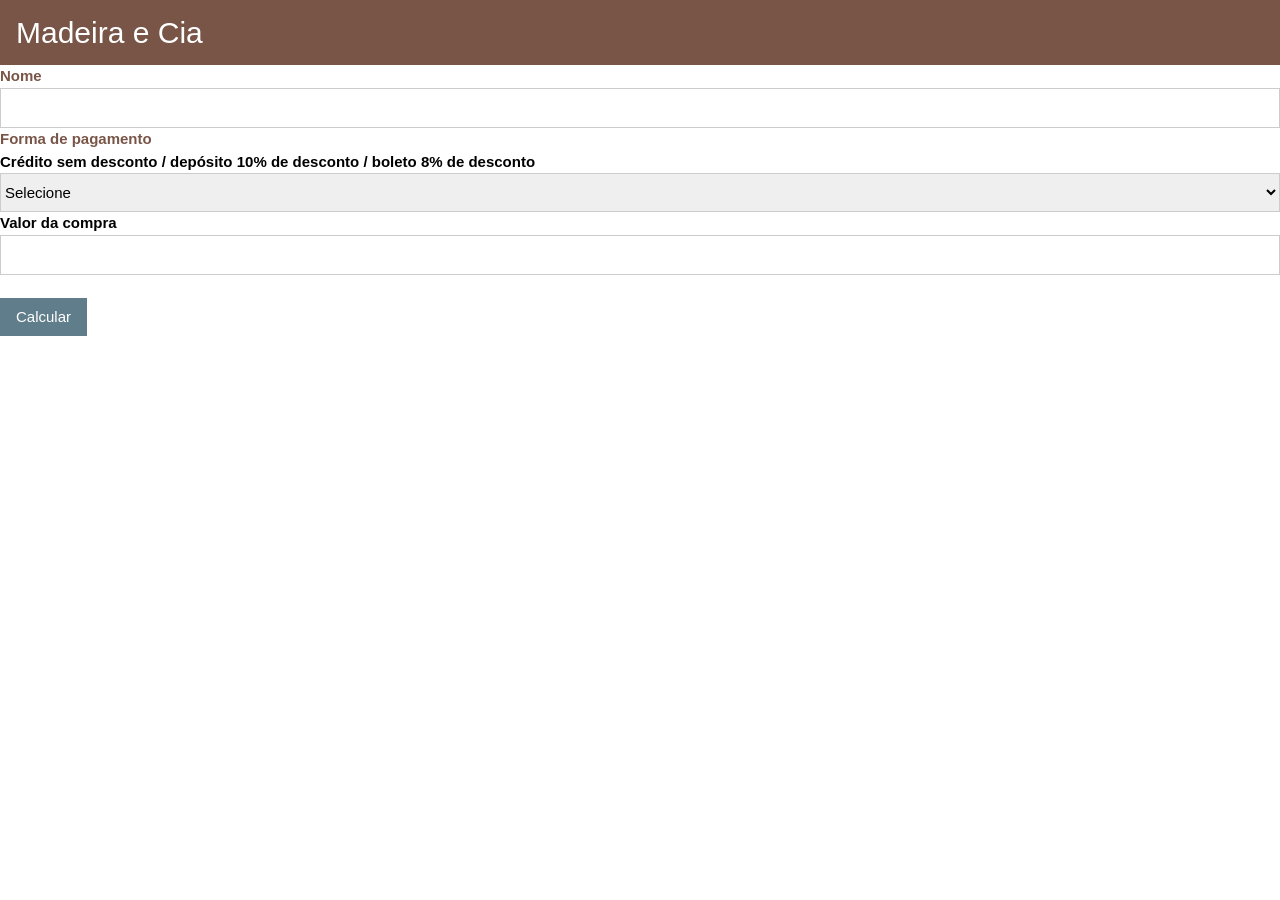
<file: 2°Semestre/madeira_e_cia/index.html>
<!DOCTYPE html> 
<html lang="pt-BR"> 
    <head> 
        <meta charset="UTF-8"> 
        <meta name="viewport" content="width=device-width, initial-scale=1.0"> 
        <meta http-equiv="X-UA-Compatible" content="ie=edge"> 
        <link rel="stylesheet" href="https://www.w3schools.com/w3css/4/w3.css"> 
        <title>Madeira e cia</title> 
    </head> 
    <body> 
        <div class="w3-container w3-brown"> 
            <h2>Madeira e Cia</h2> 
        </div> 
        <form class="w3container" method="post" action="minicalc.php"> 
            <label class="w3-text-brown"><b>Nome</b></label> 
                <input class="w3-input w3-border w3-lightgrey" name="nome" type="text"> 
           <label class="w3-text-brown"><b>Forma de pagamento</b></label>
           <br>
           <label><b>Crédito sem desconto / depósito 10% de desconto / boleto 8% de desconto</b></label>
            <select class="w3-select w3-border" name="cmbPag">
                <option value=""><b class="w3-brown">Selecione</b></option>
                <option value="deposito">Depósito </option>
                <option value="boleto">Boleto</option>
                <option value="cartaoCredito">Cartão de Crédito</option>
            </select> 
            <label class="w3-text-broown"><b>Valor da compra</b></label> 
                <input class="w3-input w3-border w3-lightgrey" name="txtValorCompra" type="number">  
            <br> 
            <button class="w3-btn w3-blue-grey">Calcular</button> 
        </form> 
    </body> 
</html>
</file>
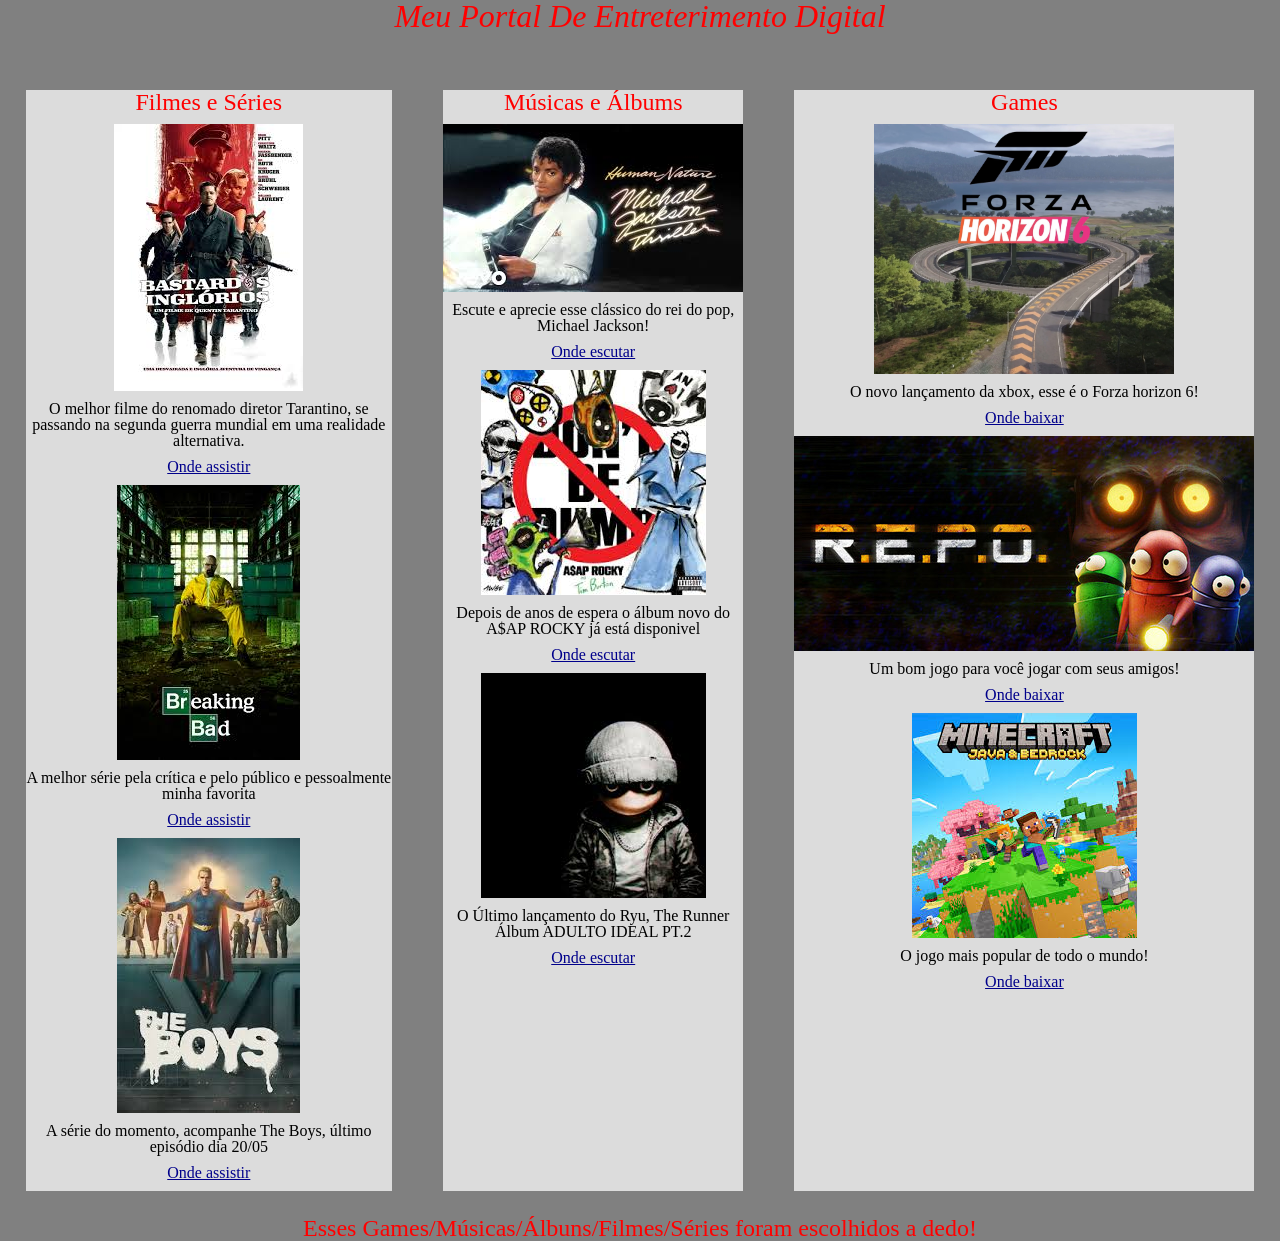
<file: entreterimento-digital/portal.html>
<!DOCTYPE html> <!-- Define o tipo do documento como HTML5 -->
<html lang="pt-br"> <!-- Início do HTML e define idioma como português do Brasil -->

<head> <!-- Cabeçalho da página -->
    <meta charset="UTF-8"> <!-- Permite caracteres especiais e acentos -->
    <meta name="viewport" content="width=device-width, initial-scale=1.0"> <!-- Ajusta para dispositivos móveis -->
    
    <title>Entreterimento digital</title> <!-- Título exibido na aba do navegador -->

    <!-- Importa o arquivo de reset CSS -->
    <link rel="stylesheet" type="text/css" href="reset.css">

    <!-- Importa o CSS principal -->
    <link rel="stylesheet" type="text/css" href="estilo.css">

    <style>
        /* Estilo do título principal */
        #titulo{
            text-align: center; /* Centraliza texto */
            font-style: italic; /* Deixa em itálico */
            font: bold; /* Define negrito */
            font-size: 200%; /* Aumenta tamanho */
            color: Red; /* Cor vermelha */
        }
    </style>
</head>

<body> <!-- Corpo da página -->

<!-- Título principal -->
<h1 id="titulo">Meu Portal De Entreterimento Digital</h1> <br> <br> 

<!-- Div principal que agrupa todas as categorias -->
<div class="principal">
    
    <!-- Seção de filmes e séries -->
    <div class="filmes">
        <h1>Filmes e Séries</h1>

        <!-- Imagem do filme -->
        <img src="imagens/bastardos.jpg">

        <!-- Descrição -->
        <p>O melhor filme do renomado diretor Tarantino, se passando na segunda guerra mundial em uma realidade alternativa.</p>

        <!-- Link -->
        <a href="https://embed.release-stage.netflix.com/br/title/70108777">Onde assistir</a>

        <img src="imagens/brba.jpg">
        <p>A melhor série pela crítica e pelo público e pessoalmente minha favorita</p>
        <a href="https://www.netflix.com/br/title/70143836?source=35&fromWatch=true">Onde assistir</a>

        <img src="imagens/the_boys.jpg">
        <p>A série do momento, acompanhe The Boys, último episódio dia 20/05</p>
        <a href="https://www.primevideo.com/-/pt/detail/0N9BB22P2FZ8UD2BBLNX07RP22/ref=atv_hm_hom_c_vEe97o_brws_5_2?jic=8%7CEgRzdm9k">Onde assistir</a>
    </div>
    
    <!-- Seção de músicas -->
    <div class="musica">
        <h1>Músicas e Álbums</h1>

        <img src="imagens/human.jpg">
        <p>Escute e aprecie esse clássico do rei do pop, Michael Jackson!</p>
        <a href="https://open.spotify.com/search/human%20nature">Onde escutar</a>

        <img src="imagens/dont.jpg">
        <p>Depois de anos de espera o álbum novo do A$AP ROCKY já está disponivel</p>
        <a href="https://open.spotify.com/search/dont%20be%20dumb">Onde escutar</a>

        <img src="imagens/adulto_ideal.jpg">
        <p>O Último lançamento do Ryu, The Runner Álbum ADULTO IDEAL PT.2</p>
        <a href="https://open.spotify.com/search/adulto%20ideal">Onde escutar</a>
    </div>
   
    <!-- Seção de games -->
    <div class="games"> 
        <h1>Games</h1>

        <!-- Estilo aplicado diretamente na imagem -->
        <img style="height: 250px; width: 300px;" src="imagens/forza6.jpg">

        <p>O novo lançamento da xbox, esse é o Forza horizon 6!</p>
        <a href="https://forza.net/forzahorizon6">Onde baixar</a>

        <img src="imagens/repo.jpg">
        <p>Um bom jogo para você jogar com seus amigos!</p>
        <a href="https://store.steampowered.com/app/3241660/REPO/">Onde baixar</a>

        <img src="imagens/minecraft.jpg">
        <p>O jogo mais popular de todo o mundo!</p>
        <a href="https://www.minecraft.net/pt-br">Onde baixar</a>
    </div>

</div>

<!-- Mensagem final centralizada -->
<h2 style="text-align: center; color: red; font-size: x-large;">
Esses Games/Músicas/Álbuns/Filmes/Séries foram escolhidos a dedo!
</h2>

</body>
</html>
</file>
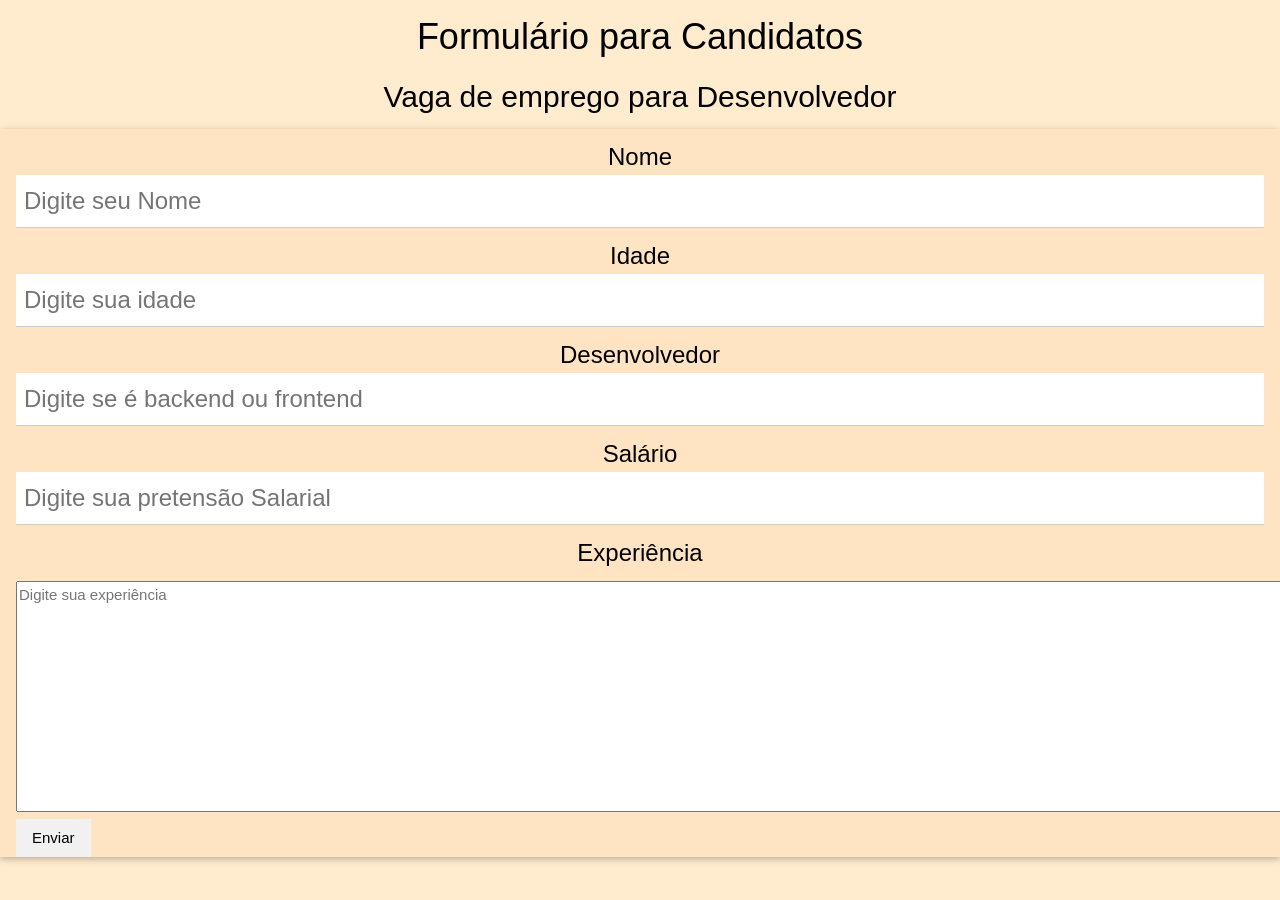
<file: 2°Semestre/formulário/cadastro.html>
<!DOCTYPE html>
<html lang="pt-br">
<head>
    <meta charset="UTF-8">
    <meta name="viewport" content="width=device-width, initial-scale=1.0">
    <title>Cadastro</title>
    <link rel="stylesheet" href="https://www.w3schools.com/w3css/4/w3.css">
    <style>
        body{
            background-color: blanchedalmond;
        }
        header{
            background-color: blanchedalmond;
        }
        form{
            background-color: bisque;
        }
        h3{
            text-align: center;
        }
    </style>
</head>
<body>
    <Header class="w3-header">
        <h1 style="text-align: center;">Formulário para Candidatos</h1>
        <h2 style="text-align: center;">Vaga de emprego para Desenvolvedor</h2>

    </Header>
    <div class="form">
        <form action="processaCadastro.php" method="POST" class="w3-container w3-card">
            <h3>Nome
                <input type="text" name="nome" placeholder="Digite seu Nome" class="w3-input">
            </h3>
            <h3>Idade
                <input type="number" name="idade" placeholder="Digite sua idade" class="w3-input">
            </h3>
            <h3>Desenvolvedor
                <input type="text" name="profissao" placeholder="Digite se é backend ou frontend" class="w3-input">
            </h3>
            <h3> Salário
                <input type="number" name="salario" placeholder="Digite sua pretensão Salarial" class="w3-input">
            </h3>
            <h3>Experiência</h3>
            <textarea name="experiencia" rows="10" cols="165" placeholder="Digite sua experiência" ></textarea>
            <br>
            <button type="submit" class="w3-button w3-light-gray">Enviar</button>
        </form>
    </div>
</body>
</html>
</file>
<file: entreterimento-digital/estilo.css>
/* Classe principal que organiza as seções da página */
.principal{
    width: 100%; /* Ocupa toda a largura disponível */

    display:flex; /* Ativa o Flexbox */
    flex-direction: row; /* Organiza os elementos em linha */
}

/* Cor de fundo do site */
body{
    background-color: grey;
}

/* Estilo aplicado nas três seções */
.filmes, .games, .musica{
    align-items:center; /* Alinha itens ao centro */
    margin: 2%; /* Espaçamento externo */
    background-color: gainsboro;
}

/* Filme ocupa espaço proporcional */
.filmes{
    flex-grow: 1;
}

/* Games ocupa espaço proporcional */
.games{
    flex-grow: 1;
}

/* Música ocupa espaço proporcional */
.musica{
    flex: 1;
}

/* Configurações das imagens */
img{
    width:auto; /* Mantém largura automática */
    height:auto; /* Mantém altura automática */

    object-fit:cover; /* Ajusta imagem sem distorcer */

    display:block; /* Faz a imagem ocupar linha própria */
    margin:10px auto; /* Centraliza imagem */


}

/* Centraliza todos os h1 */
h1{
    text-align: center;
}

/* Cor padrão dos links não visitados */
a:link{
    color:darkblue;
}

/* Cor quando o mouse passa por cima */
a:hover{
    color: blue;
}

/* Cor de links já visitados */
a:visited{
    color: grey;
}

/* Centraliza parágrafos */
p{
    text-align: center;
}

/* Configuração geral dos links */
a{
    display:block; /* Faz o link ocupar linha inteira */
    margin:10px auto; /* Centraliza */
    text-align:center; /* Centraliza texto */
}

/* Estilo final do h1 */
h1{
    text-align: center;
    color: red; /* Cor tomate */
    font-size: x-large; /* Tamanho grande */
}

/* Tamanho da fonte dos parágrafos */
p{
    font-size: medium;
}
</file>
